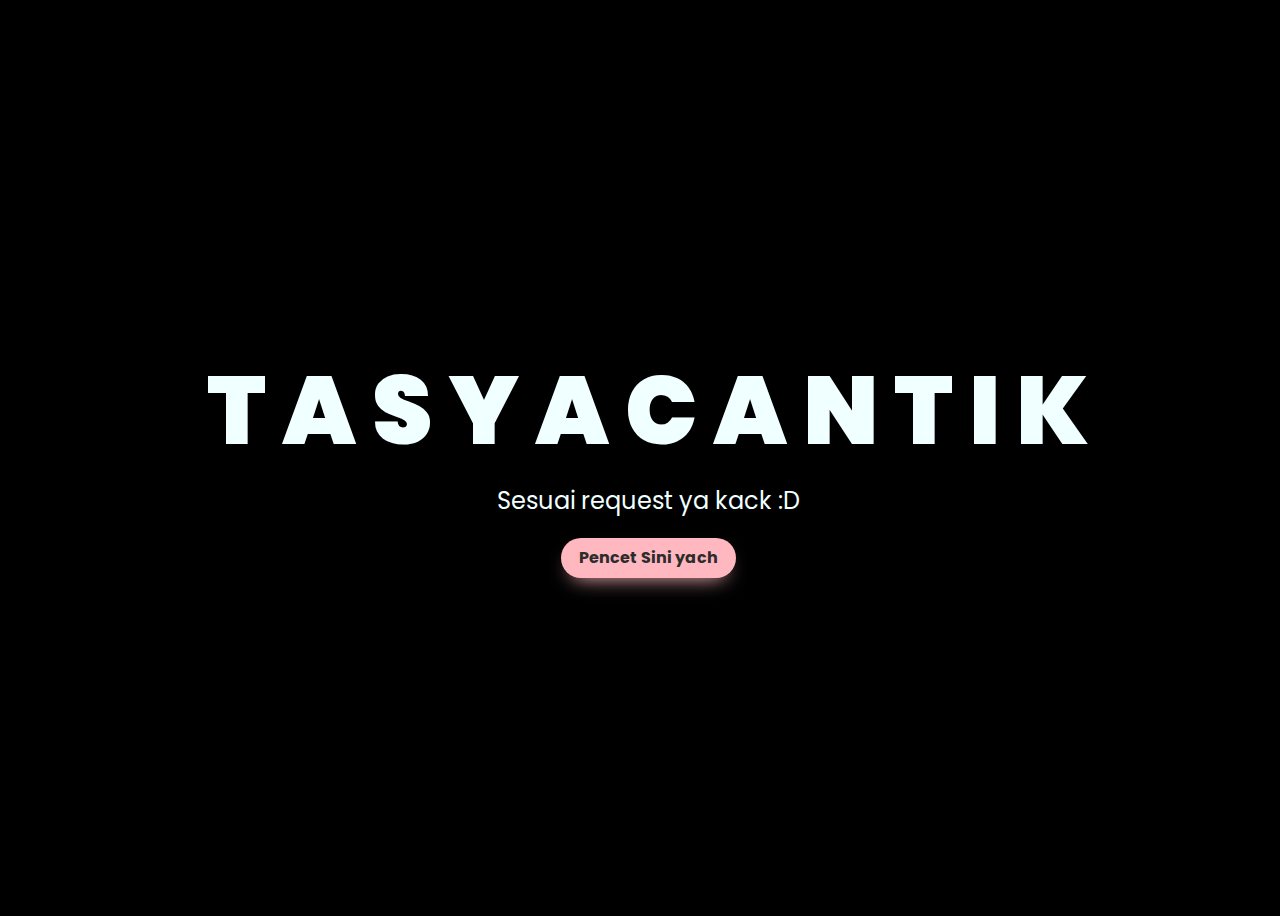
<file: index.html>
<!DOCTYPE html>
<html lang="en">
<head>
    <meta charset="UTF-8">
    <meta http-equiv="X-UA-Compatible" content="IE=edge">
    <meta name="viewport" content="width=device-width, initial-scale=1.0">
    <link rel="stylesheet" href="css/style.css">
    <link rel="icon" href="img/flowers.png" type="image/x-icon">
    <title>Bunga Buat Tisyee</title>
</head>
<body>
    <div class="greetings">
        <span>T</span>
        <span>A</span>
        <span>S</span>
        <span>Y</span>
        <span>A</span>
        <span>C</span>
        <span>A</span>
        <span>N</span>
        <span>T</span>
        <span>I</span>
        <span>K</span>
    </div>
    <div class="description">
        <span>Sesuai request ya kack :D</span>
    </div>
    <div class="button">
        <button class="button-34">
            <a href="flower.html">Pencet Sini yach</a>
        </button>
        
    </div>
</body>
</html>
</file>
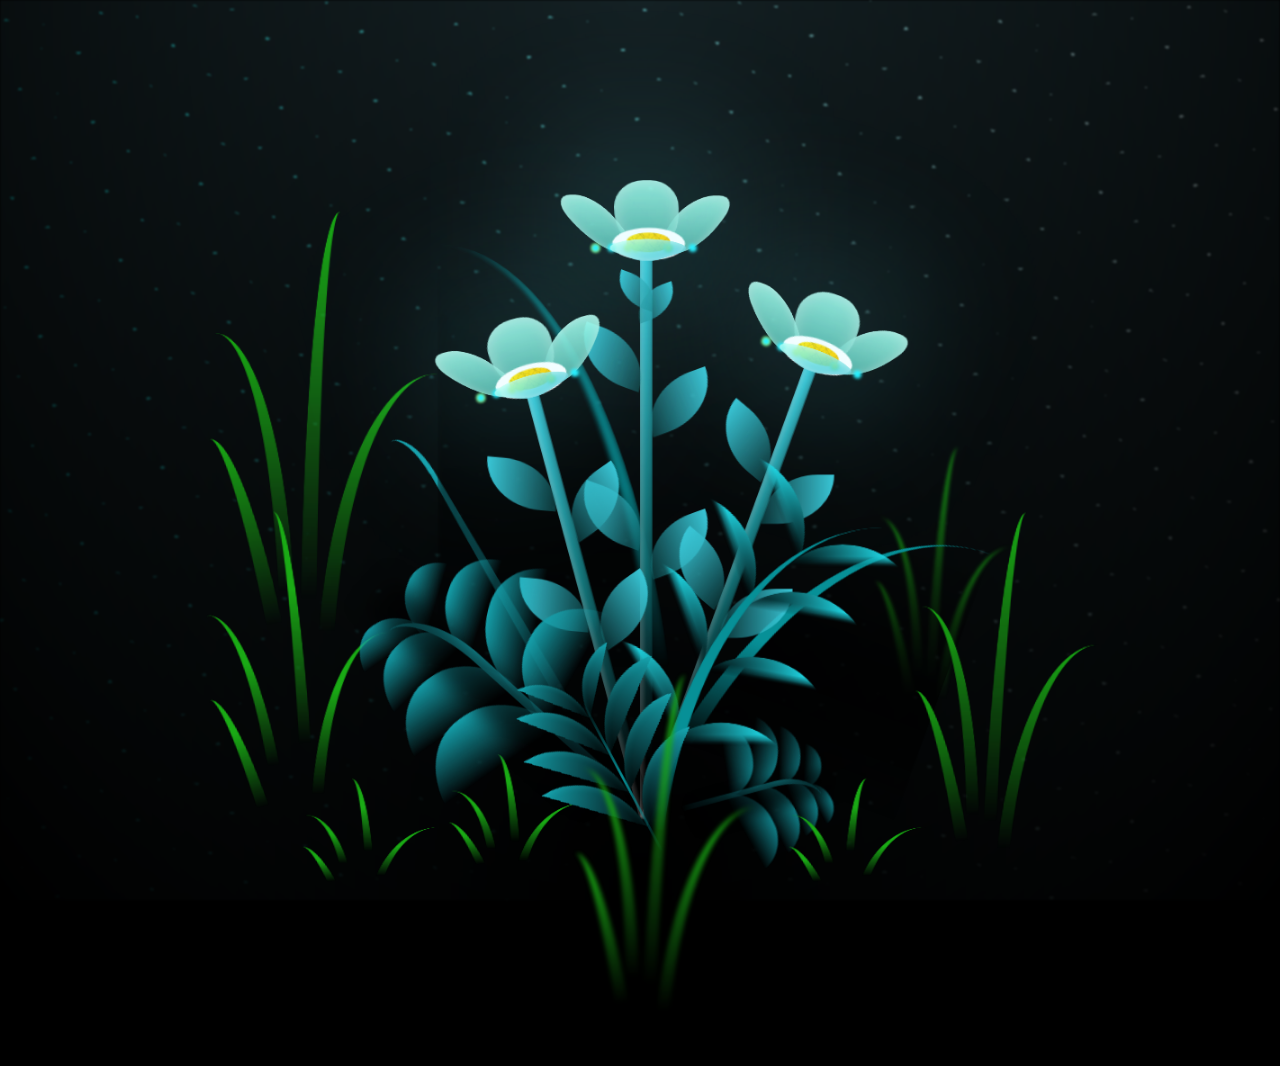
<file: flower.html>
<!DOCTYPE html>
<html lang="en">
<head>
    <meta charset="UTF-8">
    <meta http-equiv="X-UA-Compatible" content="IE=edge">
    <meta name="viewport" content="width=device-width, initial-scale=1.0">
    <link rel="stylesheet" href="css/main.css">
    <link rel="icon" href="img/flowers.png" type="image/x-icon">
    <title>Bunga Buat Tisyee</title>
</head>
<body class="container">
    <div class="night"></div>
    <div class="flowers">
      <div class="flower flower--1">
        <div class="flower__leafs flower__leafs--1">
          <div class="flower__leaf flower__leaf--1"></div>
          <div class="flower__leaf flower__leaf--2"></div>
          <div class="flower__leaf flower__leaf--3"></div>
          <div class="flower__leaf flower__leaf--4"></div>
          <div class="flower__white-circle"></div>
  
          <div class="flower__light flower__light--1"></div>
          <div class="flower__light flower__light--2"></div>
          <div class="flower__light flower__light--3"></div>
          <div class="flower__light flower__light--4"></div>
          <div class="flower__light flower__light--5"></div>
          <div class="flower__light flower__light--6"></div>
          <div class="flower__light flower__light--7"></div>
          <div class="flower__light flower__light--8"></div>
  
        </div>
        <div class="flower__line">
          <div class="flower__line__leaf flower__line__leaf--1"></div>
          <div class="flower__line__leaf flower__line__leaf--2"></div>
          <div class="flower__line__leaf flower__line__leaf--3"></div>
          <div class="flower__line__leaf flower__line__leaf--4"></div>
          <div class="flower__line__leaf flower__line__leaf--5"></div>
          <div class="flower__line__leaf flower__line__leaf--6"></div>
        </div>
      </div>
  
      <div class="flower flower--2">
        <div class="flower__leafs flower__leafs--2">
          <div class="flower__leaf flower__leaf--1"></div>
          <div class="flower__leaf flower__leaf--2"></div>
          <div class="flower__leaf flower__leaf--3"></div>
          <div class="flower__leaf flower__leaf--4"></div>
          <div class="flower__white-circle"></div>
  
          <div class="flower__light flower__light--1"></div>
          <div class="flower__light flower__light--2"></div>
          <div class="flower__light flower__light--3"></div>
          <div class="flower__light flower__light--4"></div>
          <div class="flower__light flower__light--5"></div>
          <div class="flower__light flower__light--6"></div>
          <div class="flower__light flower__light--7"></div>
          <div class="flower__light flower__light--8"></div>
  
        </div>
        <div class="flower__line">
          <div class="flower__line__leaf flower__line__leaf--1"></div>
          <div class="flower__line__leaf flower__line__leaf--2"></div>
          <div class="flower__line__leaf flower__line__leaf--3"></div>
          <div class="flower__line__leaf flower__line__leaf--4"></div>
        </div>
      </div>
  
      <div class="flower flower--3">
        <div class="flower__leafs flower__leafs--3">
          <div class="flower__leaf flower__leaf--1"></div>
          <div class="flower__leaf flower__leaf--2"></div>
          <div class="flower__leaf flower__leaf--3"></div>
          <div class="flower__leaf flower__leaf--4"></div>
          <div class="flower__white-circle"></div>
  
          <div class="flower__light flower__light--1"></div>
          <div class="flower__light flower__light--2"></div>
          <div class="flower__light flower__light--3"></div>
          <div class="flower__light flower__light--4"></div>
          <div class="flower__light flower__light--5"></div>
          <div class="flower__light flower__light--6"></div>
          <div class="flower__light flower__light--7"></div>
          <div class="flower__light flower__light--8"></div>
  
        </div>
        <div class="flower__line">
          <div class="flower__line__leaf flower__line__leaf--1"></div>
          <div class="flower__line__leaf flower__line__leaf--2"></div>
          <div class="flower__line__leaf flower__line__leaf--3"></div>
          <div class="flower__line__leaf flower__line__leaf--4"></div>
        </div>
      </div>
  
      <div class="grow-ans" style="--d:1.2s">
        <div class="flower__g-long">
          <div class="flower__g-long__top"></div>
          <div class="flower__g-long__bottom"></div>
        </div>
      </div>
  
      <div class="growing-grass">
        <div class="flower__grass flower__grass--1">
          <div class="flower__grass--top"></div>
          <div class="flower__grass--bottom"></div>
          <div class="flower__grass__leaf flower__grass__leaf--1"></div>
          <div class="flower__grass__leaf flower__grass__leaf--2"></div>
          <div class="flower__grass__leaf flower__grass__leaf--3"></div>
          <div class="flower__grass__leaf flower__grass__leaf--4"></div>
          <div class="flower__grass__leaf flower__grass__leaf--5"></div>
          <div class="flower__grass__leaf flower__grass__leaf--6"></div>
          <div class="flower__grass__leaf flower__grass__leaf--7"></div>
          <div class="flower__grass__leaf flower__grass__leaf--8"></div>
          <div class="flower__grass__overlay"></div>
        </div>
      </div>
  
      <div class="growing-grass">
        <div class="flower__grass flower__grass--2">
          <div class="flower__grass--top"></div>
          <div class="flower__grass--bottom"></div>
          <div class="flower__grass__leaf flower__grass__leaf--1"></div>
          <div class="flower__grass__leaf flower__grass__leaf--2"></div>
          <div class="flower__grass__leaf flower__grass__leaf--3"></div>
          <div class="flower__grass__leaf flower__grass__leaf--4"></div>
          <div class="flower__grass__leaf flower__grass__leaf--5"></div>
          <div class="flower__grass__leaf flower__grass__leaf--6"></div>
          <div class="flower__grass__leaf flower__grass__leaf--7"></div>
          <div class="flower__grass__leaf flower__grass__leaf--8"></div>
          <div class="flower__grass__overlay"></div>
        </div>
      </div>
  
      <div class="grow-ans" style="--d:2.4s">
        <div class="flower__g-right flower__g-right--1">
          <div class="leaf"></div>
        </div>
      </div>
  
      <div class="grow-ans" style="--d:2.8s">
        <div class="flower__g-right flower__g-right--2">
          <div class="leaf"></div>
        </div>
      </div>
  
      <div class="grow-ans" style="--d:2.8s">
        <div class="flower__g-front">
          <div class="flower__g-front__leaf-wrapper flower__g-front__leaf-wrapper--1">
            <div class="flower__g-front__leaf"></div>
          </div>
          <div class="flower__g-front__leaf-wrapper flower__g-front__leaf-wrapper--2">
            <div class="flower__g-front__leaf"></div>
          </div>
          <div class="flower__g-front__leaf-wrapper flower__g-front__leaf-wrapper--3">
            <div class="flower__g-front__leaf"></div>
          </div>
          <div class="flower__g-front__leaf-wrapper flower__g-front__leaf-wrapper--4">
            <div class="flower__g-front__leaf"></div>
          </div>
          <div class="flower__g-front__leaf-wrapper flower__g-front__leaf-wrapper--5">
            <div class="flower__g-front__leaf"></div>
          </div>
          <div class="flower__g-front__leaf-wrapper flower__g-front__leaf-wrapper--6">
            <div class="flower__g-front__leaf"></div>
          </div>
          <div class="flower__g-front__leaf-wrapper flower__g-front__leaf-wrapper--7">
            <div class="flower__g-front__leaf"></div>
          </div>
          <div class="flower__g-front__leaf-wrapper flower__g-front__leaf-wrapper--8">
            <div class="flower__g-front__leaf"></div>
          </div>
          <div class="flower__g-front__line"></div>
        </div>
      </div>
  
      <div class="grow-ans" style="--d:3.2s">
        <div class="flower__g-fr">
          <div class="leaf"></div>
          <div class="flower__g-fr__leaf flower__g-fr__leaf--1"></div>
          <div class="flower__g-fr__leaf flower__g-fr__leaf--2"></div>
          <div class="flower__g-fr__leaf flower__g-fr__leaf--3"></div>
          <div class="flower__g-fr__leaf flower__g-fr__leaf--4"></div>
          <div class="flower__g-fr__leaf flower__g-fr__leaf--5"></div>
          <div class="flower__g-fr__leaf flower__g-fr__leaf--6"></div>
          <div class="flower__g-fr__leaf flower__g-fr__leaf--7"></div>
          <div class="flower__g-fr__leaf flower__g-fr__leaf--8"></div>
        </div>
      </div>
  
      <div class="long-g long-g--0">
        <div class="grow-ans" style="--d:3s">
          <div class="leaf leaf--0"></div>
        </div>
        <div class="grow-ans" style="--d:2.2s">
          <div class="leaf leaf--1"></div>
        </div>
        <div class="grow-ans" style="--d:3.4s">
          <div class="leaf leaf--2"></div>
        </div>
        <div class="grow-ans" style="--d:3.6s">
          <div class="leaf leaf--3"></div>
        </div>
      </div>
  
      <div class="long-g long-g--1">
        <div class="grow-ans" style="--d:3.6s">
          <div class="leaf leaf--0"></div>
        </div>
        <div class="grow-ans" style="--d:3.8s">
          <div class="leaf leaf--1"></div>
        </div>
        <div class="grow-ans" style="--d:4s">
          <div class="leaf leaf--2"></div>
        </div>
        <div class="grow-ans" style="--d:4.2s">
          <div class="leaf leaf--3"></div>
        </div>
      </div>
  
      <div class="long-g long-g--2">
        <div class="grow-ans" style="--d:4s">
          <div class="leaf leaf--0"></div>
        </div>
        <div class="grow-ans" style="--d:4.2s">
          <div class="leaf leaf--1"></div>
        </div>
        <div class="grow-ans" style="--d:4.4s">
          <div class="leaf leaf--2"></div>
        </div>
        <div class="grow-ans" style="--d:4.6s">
          <div class="leaf leaf--3"></div>
        </div>
      </div>
  
      <div class="long-g long-g--3">
        <div class="grow-ans" style="--d:4s">
          <div class="leaf leaf--0"></div>
        </div>
        <div class="grow-ans" style="--d:4.2s">
          <div class="leaf leaf--1"></div>
        </div>
        <div class="grow-ans" style="--d:3s">
          <div class="leaf leaf--2"></div>
        </div>
        <div class="grow-ans" style="--d:3.6s">
          <div class="leaf leaf--3"></div>
        </div>
      </div>
  
      <div class="long-g long-g--4">
        <div class="grow-ans" style="--d:4s">
          <div class="leaf leaf--0"></div>
        </div>
        <div class="grow-ans" style="--d:4.2s">
          <div class="leaf leaf--1"></div>
        </div>
        <div class="grow-ans" style="--d:3s">
          <div class="leaf leaf--2"></div>
        </div>
        <div class="grow-ans" style="--d:3.6s">
          <div class="leaf leaf--3"></div>
        </div>
      </div>
  
      <div class="long-g long-g--5">
        <div class="grow-ans" style="--d:4s">
          <div class="leaf leaf--0"></div>
        </div>
        <div class="grow-ans" style="--d:4.2s">
          <div class="leaf leaf--1"></div>
        </div>
        <div class="grow-ans" style="--d:3s">
          <div class="leaf leaf--2"></div>
        </div>
        <div class="grow-ans" style="--d:3.6s">
          <div class="leaf leaf--3"></div>
        </div>
      </div>
  
      <div class="long-g long-g--6">
        <div class="grow-ans" style="--d:4.2s">
          <div class="leaf leaf--0"></div>
        </div>
        <div class="grow-ans" style="--d:4.4s">
          <div class="leaf leaf--1"></div>
        </div>
        <div class="grow-ans" style="--d:4.6s">
          <div class="leaf leaf--2"></div>
        </div>
        <div class="grow-ans" style="--d:4.8s">
          <div class="leaf leaf--3"></div>
        </div>
      </div>
  
      <div class="long-g long-g--7">
        <div class="grow-ans" style="--d:3s">
          <div class="leaf leaf--0"></div>
        </div>
        <div class="grow-ans" style="--d:3.2s">
          <div class="leaf leaf--1"></div>
        </div>
        <div class="grow-ans" style="--d:3.5s">
          <div class="leaf leaf--2"></div>
        </div>
        <div class="grow-ans" style="--d:3.6s">
          <div class="leaf leaf--3"></div>
        </div>
      </div>
    </div>
    <script src="main.js"></script>
  </body>
</html>
</file>
<file: css/style.css>
@import url('https://fonts.googleapis.com/css2?family=Poppins:ital,wght@0,500;1,900&display=swap');
*{
    font-family: 'Poppins',cursive;
}
body{
    color: azure;
    width: 100%;
    height: 100vh;
    display: flex;
    flex-direction: column;
    align-items: center;
    justify-content: center;
    background-color: black;
}
.greetings{
    font-size: 6rem;
    font-weight: 900;
}
.greetings > span{
    animation: glow 2.5s ease-in-out infinite;
}
@keyframes glow{
    0%, 100%{
        color: #fff;
        text-shadow: 0 0 12px #ffb8bf, 0 0 50px #ffb8bf, 0 0 100px #ffb8bf;
    }
    10%, 90%{
        color: #111;
        text-shadow: none;
    }
}
.greetings > span:nth-child(2){
    animation-delay: .2s ;
}
.greetings > span:nth-child(3){
    animation-delay: .4s ;
}
.greetings > span:nth-child(4){
    animation-delay: .6s;
}
.greetings > span:nth-child(5){
    animation-delay: .8s;
}
.greetings > span:nth-child(6){
    animation-delay: 1s;
}
.greetings > span:nth-child(7){
    animation-delay: 1.2s;
}
.greetings > span:nth-child(8){
    animation-delay: 1.4s;
}
.greetings > span:nth-child(9){
    animation-delay: 1.6s;
}
.greetings > span:nth-child(10){
    animation-delay: 1.8s;
}
.greetings > span:nth-child(11){
    animation-delay: 2s;
}

.description{
    font-size: 1.5rem;
    margin-bottom: 20px;
}

.button a{
    text-decoration: none;
    font-size: 1rem;
    color: #2c2c2c;
}

@media screen and (max-width:574px){
    .greetings{
        display: block;
        font-size: 2rem;
        font-weight: 500;
        text-align: center;
    }
    .description{
        font-size: 1rem;
    }
    
    .button a{
        font-size: .5rem;
    }
}

/* CSS */
.button-34 {
  background: #ffb8bf;
  border-radius: 999px;
  box-shadow: #ffb8bf 0 10px 20px -10px;
  box-sizing: border-box;
  color: #FFFFFF;
  cursor: pointer;
  font-family: Inter,Helvetica,"Apple Color Emoji","Segoe UI Emoji",NotoColorEmoji,"Noto Color Emoji","Segoe UI Symbol","Android Emoji",EmojiSymbols,-apple-system,system-ui,"Segoe UI",Roboto,"Helvetica Neue","Noto Sans",sans-serif;
  font-size: 16px;
  font-weight: 700;
  line-height: 24px;
  opacity: 1;
  outline: 0 solid transparent;
  padding: 8px 18px;
  user-select: none;
  -webkit-user-select: none;
  touch-action: manipulation;
  width: fit-content;
  word-break: break-word;
  border: 0;
}
</file>
<file: css/main.css>
*,
*::after,
*::before {
  padding: 0;
  margin: 0;
  box-sizing: border-box;
}

:root {
  --dark-color: #000;
}

body {
  display: flex;
  align-items: flex-end;
  justify-content: center;
  min-height: 100vh;
  background-color: var(--dark-color);
  overflow: hidden;
  perspective: 1000px;
}

.night {
  position: fixed;
  left: 50%;
  top: 0;
  transform: translateX(-50%);
  width: 100%;
  height: 100%;
  filter: blur(0.1vmin);
  background-image: radial-gradient(ellipse at top, transparent 0%, var(--dark-color)), radial-gradient(ellipse at bottom, var(--dark-color), rgba(145, 233, 255, 0.2)), repeating-linear-gradient(220deg, rgb(0, 0, 0) 0px, rgb(0, 0, 0) 19px, transparent 19px, transparent 22px), repeating-linear-gradient(189deg, rgb(0, 0, 0) 0px, rgb(0, 0, 0) 19px, transparent 19px, transparent 22px), repeating-linear-gradient(148deg, rgb(0, 0, 0) 0px, rgb(0, 0, 0) 19px, transparent 19px, transparent 22px), linear-gradient(90deg, rgb(0, 255, 250), rgb(240, 240, 240));
}

.flowers {
  position: relative;
  transform: scale(0.9);
}

.flower {
  position: absolute;
  bottom: 10vmin;
  transform-origin: bottom center;
  z-index: 10;
  --fl-speed: 0.8s;
}
.flower--1 {
  -webkit-animation: moving-flower-1 4s linear infinite;
          animation: moving-flower-1 4s linear infinite;
}
.flower--1 .flower__line {
  height: 70vmin;
  -webkit-animation-delay: 0.3s;
          animation-delay: 0.3s;
}
.flower--1 .flower__line__leaf--1 {
  -webkit-animation: blooming-leaf-right var(--fl-speed) 1.6s backwards;
          animation: blooming-leaf-right var(--fl-speed) 1.6s backwards;
}
.flower--1 .flower__line__leaf--2 {
  -webkit-animation: blooming-leaf-right var(--fl-speed) 1.4s backwards;
          animation: blooming-leaf-right var(--fl-speed) 1.4s backwards;
}
.flower--1 .flower__line__leaf--3 {
  -webkit-animation: blooming-leaf-left var(--fl-speed) 1.2s backwards;
          animation: blooming-leaf-left var(--fl-speed) 1.2s backwards;
}
.flower--1 .flower__line__leaf--4 {
  -webkit-animation: blooming-leaf-left var(--fl-speed) 1s backwards;
          animation: blooming-leaf-left var(--fl-speed) 1s backwards;
}
.flower--1 .flower__line__leaf--5 {
  -webkit-animation: blooming-leaf-right var(--fl-speed) 1.8s backwards;
          animation: blooming-leaf-right var(--fl-speed) 1.8s backwards;
}
.flower--1 .flower__line__leaf--6 {
  -webkit-animation: blooming-leaf-left var(--fl-speed) 2s backwards;
          animation: blooming-leaf-left var(--fl-speed) 2s backwards;
}
.flower--2 {
  left: 50%;
  transform: rotate(20deg);
  -webkit-animation: moving-flower-2 4s linear infinite;
          animation: moving-flower-2 4s linear infinite;
}
.flower--2 .flower__line {
  height: 60vmin;
  -webkit-animation-delay: 0.6s;
          animation-delay: 0.6s;
}
.flower--2 .flower__line__leaf--1 {
  -webkit-animation: blooming-leaf-right var(--fl-speed) 1.9s backwards;
          animation: blooming-leaf-right var(--fl-speed) 1.9s backwards;
}
.flower--2 .flower__line__leaf--2 {
  -webkit-animation: blooming-leaf-right var(--fl-speed) 1.7s backwards;
          animation: blooming-leaf-right var(--fl-speed) 1.7s backwards;
}
.flower--2 .flower__line__leaf--3 {
  -webkit-animation: blooming-leaf-left var(--fl-speed) 1.5s backwards;
          animation: blooming-leaf-left var(--fl-speed) 1.5s backwards;
}
.flower--2 .flower__line__leaf--4 {
  -webkit-animation: blooming-leaf-left var(--fl-speed) 1.3s backwards;
          animation: blooming-leaf-left var(--fl-speed) 1.3s backwards;
}
.flower--3 {
  left: 50%;
  transform: rotate(-15deg);
  -webkit-animation: moving-flower-3 4s linear infinite;
          animation: moving-flower-3 4s linear infinite;
}
.flower--3 .flower__line {
  -webkit-animation-delay: 0.9s;
          animation-delay: 0.9s;
}
.flower--3 .flower__line__leaf--1 {
  -webkit-animation: blooming-leaf-right var(--fl-speed) 2.5s backwards;
          animation: blooming-leaf-right var(--fl-speed) 2.5s backwards;
}
.flower--3 .flower__line__leaf--2 {
  -webkit-animation: blooming-leaf-right var(--fl-speed) 2.3s backwards;
          animation: blooming-leaf-right var(--fl-speed) 2.3s backwards;
}
.flower--3 .flower__line__leaf--3 {
  -webkit-animation: blooming-leaf-left var(--fl-speed) 2.1s backwards;
          animation: blooming-leaf-left var(--fl-speed) 2.1s backwards;
}
.flower--3 .flower__line__leaf--4 {
  -webkit-animation: blooming-leaf-left var(--fl-speed) 1.9s backwards;
          animation: blooming-leaf-left var(--fl-speed) 1.9s backwards;
}
.flower__leafs {
  position: relative;
  -webkit-animation: blooming-flower 2s backwards;
          animation: blooming-flower 2s backwards;
}
.flower__leafs--1 {
  -webkit-animation-delay: 1.1s;
          animation-delay: 1.1s;
}
.flower__leafs--2 {
  -webkit-animation-delay: 1.4s;
          animation-delay: 1.4s;
}
.flower__leafs--3 {
  -webkit-animation-delay: 1.7s;
          animation-delay: 1.7s;
}
.flower__leafs::after {
  content: "";
  position: absolute;
  left: 0;
  top: 0;
  transform: translate(-50%, -100%);
  width: 8vmin;
  height: 8vmin;
  background-color: #6bf0ff;
  filter: blur(10vmin);
}
.flower__leaf {
  position: absolute;
  bottom: 0;
  left: 50%;
  width: 8vmin;
  height: 11vmin;
  border-radius: 51% 49% 47% 53%/44% 45% 55% 69%;
  background-color: #a7ffee;
  background-image: linear-gradient(to top, #54b8aa, #a7ffee);
  transform-origin: bottom center;
  opacity: 0.9;
  box-shadow: inset 0 0 2vmin rgba(255, 255, 255, 0.5);
}
.flower__leaf--1 {
  transform: translate(-10%, 1%) rotateY(40deg) rotateX(-50deg);
}
.flower__leaf--2 {
  transform: translate(-50%, -4%) rotateX(40deg);
}
.flower__leaf--3 {
  transform: translate(-90%, 0%) rotateY(45deg) rotateX(50deg);
}
.flower__leaf--4 {
  width: 8vmin;
  height: 8vmin;
  transform-origin: bottom left;
  border-radius: 4vmin 10vmin 4vmin 4vmin;
  transform: translate(0%, 18%) rotateX(70deg) rotate(-43deg);
  background-image: linear-gradient(to top, #39c6d6, #a7ffee);
  z-index: 1;
  opacity: 0.8;
}
.flower__white-circle {
  position: absolute;
  left: -3.5vmin;
  top: -3vmin;
  width: 9vmin;
  height: 4vmin;
  border-radius: 50%;
  background-color: #fff;
}
.flower__white-circle::after {
  content: "";
  position: absolute;
  left: 50%;
  top: 45%;
  transform: translate(-50%, -50%);
  width: 60%;
  height: 60%;
  border-radius: inherit;
  background-image: repeating-linear-gradient(135deg, rgba(0, 0, 0, 0.03) 0px, rgba(0, 0, 0, 0.03) 1px, transparent 1px, transparent 12px), repeating-linear-gradient(45deg, rgba(0, 0, 0, 0.03) 0px, rgba(0, 0, 0, 0.03) 1px, transparent 1px, transparent 12px), repeating-linear-gradient(67.5deg, rgba(0, 0, 0, 0.03) 0px, rgba(0, 0, 0, 0.03) 1px, transparent 1px, transparent 12px), repeating-linear-gradient(135deg, rgba(0, 0, 0, 0.03) 0px, rgba(0, 0, 0, 0.03) 1px, transparent 1px, transparent 12px), repeating-linear-gradient(45deg, rgba(0, 0, 0, 0.03) 0px, rgba(0, 0, 0, 0.03) 1px, transparent 1px, transparent 12px), repeating-linear-gradient(112.5deg, rgba(0, 0, 0, 0.03) 0px, rgba(0, 0, 0, 0.03) 1px, transparent 1px, transparent 12px), repeating-linear-gradient(112.5deg, rgba(0, 0, 0, 0.03) 0px, rgba(0, 0, 0, 0.03) 1px, transparent 1px, transparent 12px), repeating-linear-gradient(45deg, rgba(0, 0, 0, 0.03) 0px, rgba(0, 0, 0, 0.03) 1px, transparent 1px, transparent 12px), repeating-linear-gradient(22.5deg, rgba(0, 0, 0, 0.03) 0px, rgba(0, 0, 0, 0.03) 1px, transparent 1px, transparent 12px), repeating-linear-gradient(45deg, rgba(0, 0, 0, 0.03) 0px, rgba(0, 0, 0, 0.03) 1px, transparent 1px, transparent 12px), repeating-linear-gradient(22.5deg, rgba(0, 0, 0, 0.03) 0px, rgba(0, 0, 0, 0.03) 1px, transparent 1px, transparent 12px), repeating-linear-gradient(135deg, rgba(0, 0, 0, 0.03) 0px, rgba(0, 0, 0, 0.03) 1px, transparent 1px, transparent 12px), repeating-linear-gradient(157.5deg, rgba(0, 0, 0, 0.03) 0px, rgba(0, 0, 0, 0.03) 1px, transparent 1px, transparent 12px), repeating-linear-gradient(67.5deg, rgba(0, 0, 0, 0.03) 0px, rgba(0, 0, 0, 0.03) 1px, transparent 1px, transparent 12px), repeating-linear-gradient(67.5deg, rgba(0, 0, 0, 0.03) 0px, rgba(0, 0, 0, 0.03) 1px, transparent 1px, transparent 12px), linear-gradient(90deg, rgb(255, 235, 18), rgb(255, 206, 0));
}
.flower__line {
  height: 55vmin;
  width: 1.5vmin;
  background-image: linear-gradient(to left, rgba(0, 0, 0, 0.2), transparent, rgba(255, 255, 255, 0.2)), linear-gradient(to top, transparent 10%, #14757a, #39c6d6);
  box-shadow: inset 0 0 2px rgba(0, 0, 0, 0.5);
  -webkit-animation: grow-flower-tree 4s backwards;
          animation: grow-flower-tree 4s backwards;
}
.flower__line__leaf {
  --w: 7vmin;
  --h: calc(var(--w) + 2vmin);
  position: absolute;
  top: 20%;
  left: 90%;
  width: var(--w);
  height: var(--h);
  border-top-right-radius: var(--h);
  border-bottom-left-radius: var(--h);
  background-image: linear-gradient(to top, rgba(20, 117, 122, 0.4), #39c6d6);
}
.flower__line__leaf--1 {
  transform: rotate(70deg) rotateY(30deg);
}
.flower__line__leaf--2 {
  top: 45%;
  transform: rotate(70deg) rotateY(30deg);
}
.flower__line__leaf--3, .flower__line__leaf--4, .flower__line__leaf--6 {
  border-top-right-radius: 0;
  border-bottom-left-radius: 0;
  border-top-left-radius: var(--h);
  border-bottom-right-radius: var(--h);
  left: -460%;
  top: 12%;
  transform: rotate(-70deg) rotateY(30deg);
}
.flower__line__leaf--4 {
  top: 40%;
}
.flower__line__leaf--5 {
  top: 0;
  transform-origin: left;
  transform: rotate(70deg) rotateY(30deg) scale(0.6);
}
.flower__line__leaf--6 {
  top: -2%;
  left: -450%;
  transform-origin: right;
  transform: rotate(-70deg) rotateY(30deg) scale(0.6);
}
.flower__light {
  position: absolute;
  bottom: 0vmin;
  width: 1vmin;
  height: 1vmin;
  background-color: rgb(255, 251, 0);
  border-radius: 50%;
  filter: blur(0.2vmin);
  -webkit-animation: light-ans 4s linear infinite backwards;
          animation: light-ans 4s linear infinite backwards;
}
.flower__light:nth-child(odd) {
  background-color: #23f0ff;
}
.flower__light--1 {
  left: -2vmin;
  -webkit-animation-delay: 1s;
          animation-delay: 1s;
}
.flower__light--2 {
  left: 3vmin;
  -webkit-animation-delay: 0.5s;
          animation-delay: 0.5s;
}
.flower__light--3 {
  left: -6vmin;
  -webkit-animation-delay: 0.3s;
          animation-delay: 0.3s;
}
.flower__light--4 {
  left: 6vmin;
  -webkit-animation-delay: 0.9s;
          animation-delay: 0.9s;
}
.flower__light--5 {
  left: -1vmin;
  -webkit-animation-delay: 1.5s;
          animation-delay: 1.5s;
}
.flower__light--6 {
  left: -4vmin;
  -webkit-animation-delay: 3s;
          animation-delay: 3s;
}
.flower__light--7 {
  left: 3vmin;
  -webkit-animation-delay: 2s;
          animation-delay: 2s;
}
.flower__light--8 {
  left: -6vmin;
  -webkit-animation-delay: 3.5s;
          animation-delay: 3.5s;
}
.flower__grass {
  --c: #159faa;
  --line-w: 1.5vmin;
  position: absolute;
  bottom: 12vmin;
  left: -7vmin;
  display: flex;
  flex-direction: column;
  align-items: flex-end;
  z-index: 20;
  transform-origin: bottom center;
  transform: rotate(-48deg) rotateY(40deg);
}
.flower__grass--1 {
  -webkit-animation: moving-grass 2s linear infinite;
          animation: moving-grass 2s linear infinite;
}
.flower__grass--2 {
  left: 2vmin;
  bottom: 10vmin;
  transform: scale(0.5) rotate(75deg) rotateX(10deg) rotateY(-200deg);
  opacity: 0.8;
  z-index: 0;
  -webkit-animation: moving-grass--2 1.5s linear infinite;
          animation: moving-grass--2 1.5s linear infinite;
}
.flower__grass--top {
  width: 7vmin;
  height: 10vmin;
  border-top-right-radius: 100%;
  border-right: var(--line-w) solid var(--c);
  transform-origin: bottom center;
  transform: rotate(-2deg);
}
.flower__grass--bottom {
  margin-top: -2px;
  width: var(--line-w);
  height: 25vmin;
  background-image: linear-gradient(to top, transparent, var(--c));
}
.flower__grass__leaf {
  --size: 10vmin;
  position: absolute;
  width: calc(var(--size) * 2.1);
  height: var(--size);
  border-top-left-radius: var(--size);
  border-top-right-radius: var(--size);
  background-image: linear-gradient(to top, transparent, transparent 30%, var(--c));
  z-index: 100;
}
.flower__grass__leaf--1 {
  top: -6%;
  left: 30%;
  --size: 6vmin;
  transform: rotate(-20deg);
  -webkit-animation: growing-grass-ans--1 2s 2.6s backwards;
          animation: growing-grass-ans--1 2s 2.6s backwards;
}
@-webkit-keyframes growing-grass-ans--1 {
  0% {
    transform-origin: bottom left;
    transform: rotate(-20deg) scale(0);
  }
}
@keyframes growing-grass-ans--1 {
  0% {
    transform-origin: bottom left;
    transform: rotate(-20deg) scale(0);
  }
}
.flower__grass__leaf--2 {
  top: -5%;
  left: -110%;
  --size: 6vmin;
  transform: rotate(10deg);
  -webkit-animation: growing-grass-ans--2 2s 2.4s linear backwards;
          animation: growing-grass-ans--2 2s 2.4s linear backwards;
}
@-webkit-keyframes growing-grass-ans--2 {
  0% {
    transform-origin: bottom right;
    transform: rotate(10deg) scale(0);
  }
}
@keyframes growing-grass-ans--2 {
  0% {
    transform-origin: bottom right;
    transform: rotate(10deg) scale(0);
  }
}
.flower__grass__leaf--3 {
  top: 5%;
  left: 60%;
  --size: 8vmin;
  transform: rotate(-18deg) rotateX(-20deg);
  -webkit-animation: growing-grass-ans--3 2s 2.2s linear backwards;
          animation: growing-grass-ans--3 2s 2.2s linear backwards;
}
@-webkit-keyframes growing-grass-ans--3 {
  0% {
    transform-origin: bottom left;
    transform: rotate(-18deg) rotateX(-20deg) scale(0);
  }
}
@keyframes growing-grass-ans--3 {
  0% {
    transform-origin: bottom left;
    transform: rotate(-18deg) rotateX(-20deg) scale(0);
  }
}
.flower__grass__leaf--4 {
  top: 6%;
  left: -135%;
  --size: 8vmin;
  transform: rotate(2deg);
  -webkit-animation: growing-grass-ans--4 2s 2s linear backwards;
          animation: growing-grass-ans--4 2s 2s linear backwards;
}
@-webkit-keyframes growing-grass-ans--4 {
  0% {
    transform-origin: bottom right;
    transform: rotate(2deg) scale(0);
  }
}
@keyframes growing-grass-ans--4 {
  0% {
    transform-origin: bottom right;
    transform: rotate(2deg) scale(0);
  }
}
.flower__grass__leaf--5 {
  top: 20%;
  left: 60%;
  --size: 10vmin;
  transform: rotate(-24deg) rotateX(-20deg);
  -webkit-animation: growing-grass-ans--5 2s 1.8s linear backwards;
          animation: growing-grass-ans--5 2s 1.8s linear backwards;
}
@-webkit-keyframes growing-grass-ans--5 {
  0% {
    transform-origin: bottom left;
    transform: rotate(-24deg) rotateX(-20deg) scale(0);
  }
}
@keyframes growing-grass-ans--5 {
  0% {
    transform-origin: bottom left;
    transform: rotate(-24deg) rotateX(-20deg) scale(0);
  }
}
.flower__grass__leaf--6 {
  top: 22%;
  left: -180%;
  --size: 10vmin;
  transform: rotate(10deg);
  -webkit-animation: growing-grass-ans--6 2s 1.6s linear backwards;
          animation: growing-grass-ans--6 2s 1.6s linear backwards;
}
@-webkit-keyframes growing-grass-ans--6 {
  0% {
    transform-origin: bottom right;
    transform: rotate(10deg) scale(0);
  }
}
@keyframes growing-grass-ans--6 {
  0% {
    transform-origin: bottom right;
    transform: rotate(10deg) scale(0);
  }
}
.flower__grass__leaf--7 {
  top: 39%;
  left: 70%;
  --size: 10vmin;
  transform: rotate(-10deg);
  -webkit-animation: growing-grass-ans--7 2s 1.4s linear backwards;
          animation: growing-grass-ans--7 2s 1.4s linear backwards;
}
@-webkit-keyframes growing-grass-ans--7 {
  0% {
    transform-origin: bottom left;
    transform: rotate(-10deg) scale(0);
  }
}
@keyframes growing-grass-ans--7 {
  0% {
    transform-origin: bottom left;
    transform: rotate(-10deg) scale(0);
  }
}
.flower__grass__leaf--8 {
  top: 40%;
  left: -215%;
  --size: 11vmin;
  transform: rotate(10deg);
  -webkit-animation: growing-grass-ans--8 2s 1.2s linear backwards;
          animation: growing-grass-ans--8 2s 1.2s linear backwards;
}
@-webkit-keyframes growing-grass-ans--8 {
  0% {
    transform-origin: bottom right;
    transform: rotate(10deg) scale(0);
  }
}
@keyframes growing-grass-ans--8 {
  0% {
    transform-origin: bottom right;
    transform: rotate(10deg) scale(0);
  }
}
.flower__grass__overlay {
  position: absolute;
  top: -10%;
  right: 0%;
  width: 100%;
  height: 100%;
  background-color: rgba(0, 0, 0, 0.6);
  filter: blur(1.5vmin);
  z-index: 100;
}
.flower__g-long {
  --w: 2vmin;
  --h: 6vmin;
  --c: #159faa;
  position: absolute;
  bottom: 10vmin;
  left: -3vmin;
  transform-origin: bottom center;
  transform: rotate(-30deg) rotateY(-20deg);
  display: flex;
  flex-direction: column;
  align-items: flex-end;
  -webkit-animation: flower-g-long-ans 3s linear infinite;
          animation: flower-g-long-ans 3s linear infinite;
}
@-webkit-keyframes flower-g-long-ans {
  0%, 100% {
    transform: rotate(-30deg) rotateY(-20deg);
  }
  50% {
    transform: rotate(-32deg) rotateY(-20deg);
  }
}
@keyframes flower-g-long-ans {
  0%, 100% {
    transform: rotate(-30deg) rotateY(-20deg);
  }
  50% {
    transform: rotate(-32deg) rotateY(-20deg);
  }
}
.flower__g-long__top {
  top: calc(var(--h) * -1);
  width: calc(var(--w) + 1vmin);
  height: var(--h);
  border-top-right-radius: 100%;
  border-right: 0.7vmin solid var(--c);
  transform: translate(-0.7vmin, 1vmin);
}
.flower__g-long__bottom {
  width: var(--w);
  height: 50vmin;
  transform-origin: bottom center;
  background-image: linear-gradient(to top, transparent 30%, var(--c));
  box-shadow: inset 0 0 2px rgba(0, 0, 0, 0.5);
  -webkit-clip-path: polygon(35% 0, 65% 1%, 100% 100%, 0% 100%);
          clip-path: polygon(35% 0, 65% 1%, 100% 100%, 0% 100%);
}
.flower__g-right {
  position: absolute;
  bottom: 6vmin;
  left: -2vmin;
  transform-origin: bottom left;
  transform: rotate(20deg);
}
.flower__g-right .leaf {
  width: 30vmin;
  height: 50vmin;
  border-top-left-radius: 100%;
  border-left: 2vmin solid #079097;
  background-image: linear-gradient(to bottom, transparent, var(--dark-color) 60%);
  -webkit-mask-image: linear-gradient(to top, transparent 30%, #079097 60%);
}
.flower__g-right--1 {
  -webkit-animation: flower-g-right-ans 2.5s linear infinite;
          animation: flower-g-right-ans 2.5s linear infinite;
}
.flower__g-right--2 {
  left: 5vmin;
  transform: rotateY(-180deg);
  -webkit-animation: flower-g-right-ans--2 3s linear infinite;
          animation: flower-g-right-ans--2 3s linear infinite;
}
.flower__g-right--2 .leaf {
  height: 75vmin;
  filter: blur(0.3vmin);
  opacity: 0.8;
}
@-webkit-keyframes flower-g-right-ans {
  0%, 100% {
    transform: rotate(20deg);
  }
  50% {
    transform: rotate(24deg) rotateX(-20deg);
  }
}
@keyframes flower-g-right-ans {
  0%, 100% {
    transform: rotate(20deg);
  }
  50% {
    transform: rotate(24deg) rotateX(-20deg);
  }
}
@-webkit-keyframes flower-g-right-ans--2 {
  0%, 100% {
    transform: rotateY(-180deg) rotate(0deg) rotateX(-20deg);
  }
  50% {
    transform: rotateY(-180deg) rotate(6deg) rotateX(-20deg);
  }
}
@keyframes flower-g-right-ans--2 {
  0%, 100% {
    transform: rotateY(-180deg) rotate(0deg) rotateX(-20deg);
  }
  50% {
    transform: rotateY(-180deg) rotate(6deg) rotateX(-20deg);
  }
}
.flower__g-front {
  position: absolute;
  bottom: 6vmin;
  left: 2.5vmin;
  z-index: 100;
  transform-origin: bottom center;
  transform: rotate(-28deg) rotateY(30deg) scale(1.04);
  -webkit-animation: flower__g-front-ans 2s linear infinite;
          animation: flower__g-front-ans 2s linear infinite;
}
@-webkit-keyframes flower__g-front-ans {
  0%, 100% {
    transform: rotate(-28deg) rotateY(30deg) scale(1.04);
  }
  50% {
    transform: rotate(-35deg) rotateY(40deg) scale(1.04);
  }
}
@keyframes flower__g-front-ans {
  0%, 100% {
    transform: rotate(-28deg) rotateY(30deg) scale(1.04);
  }
  50% {
    transform: rotate(-35deg) rotateY(40deg) scale(1.04);
  }
}
.flower__g-front__line {
  width: 0.3vmin;
  height: 20vmin;
  background-image: linear-gradient(to top, transparent, #079097, transparent 100%);
  position: relative;
}
.flower__g-front__leaf-wrapper {
  position: absolute;
  top: 0;
  left: 0;
  transform-origin: bottom left;
  transform: rotate(10deg);
}
.flower__g-front__leaf-wrapper:nth-child(even) {
  left: 0vmin;
  transform: rotateY(-180deg) rotate(5deg);
  -webkit-animation: flower__g-front__leaf-left-ans 1s ease-in backwards;
          animation: flower__g-front__leaf-left-ans 1s ease-in backwards;
}
.flower__g-front__leaf-wrapper:nth-child(odd) {
  -webkit-animation: flower__g-front__leaf-ans 1s ease-in backwards;
          animation: flower__g-front__leaf-ans 1s ease-in backwards;
}
.flower__g-front__leaf-wrapper--1 {
  top: -8vmin;
  transform: scale(0.7);
  -webkit-animation: flower__g-front__leaf-ans 1s 5.5s ease-in backwards !important;
          animation: flower__g-front__leaf-ans 1s 5.5s ease-in backwards !important;
}
.flower__g-front__leaf-wrapper--2 {
  top: -8vmin;
  transform: rotateY(-180deg) scale(0.7) !important;
  -webkit-animation: flower__g-front__leaf-left-ans-2 1s 4.6s ease-in backwards !important;
          animation: flower__g-front__leaf-left-ans-2 1s 4.6s ease-in backwards !important;
}
.flower__g-front__leaf-wrapper--3 {
  top: -3vmin;
  -webkit-animation: flower__g-front__leaf-ans 1s 4.6s ease-in backwards;
          animation: flower__g-front__leaf-ans 1s 4.6s ease-in backwards;
}
.flower__g-front__leaf-wrapper--4 {
  top: -3vmin;
  transform: rotateY(-180deg) scale(0.9) !important;
  -webkit-animation: flower__g-front__leaf-left-ans-2 1s 4.6s ease-in backwards !important;
          animation: flower__g-front__leaf-left-ans-2 1s 4.6s ease-in backwards !important;
}
@-webkit-keyframes flower__g-front__leaf-left-ans-2 {
  0% {
    transform: rotateY(-180deg) scale(0);
  }
}
@keyframes flower__g-front__leaf-left-ans-2 {
  0% {
    transform: rotateY(-180deg) scale(0);
  }
}
.flower__g-front__leaf-wrapper--5, .flower__g-front__leaf-wrapper--6 {
  top: 2vmin;
}
.flower__g-front__leaf-wrapper--7, .flower__g-front__leaf-wrapper--8 {
  top: 6.5vmin;
}
.flower__g-front__leaf-wrapper--2 {
  -webkit-animation-delay: 5.2s !important;
          animation-delay: 5.2s !important;
}
.flower__g-front__leaf-wrapper--3 {
  -webkit-animation-delay: 4.9s !important;
          animation-delay: 4.9s !important;
}
.flower__g-front__leaf-wrapper--5 {
  -webkit-animation-delay: 4.3s !important;
          animation-delay: 4.3s !important;
}
.flower__g-front__leaf-wrapper--6 {
  -webkit-animation-delay: 4.1s !important;
          animation-delay: 4.1s !important;
}
.flower__g-front__leaf-wrapper--7 {
  -webkit-animation-delay: 3.8s !important;
          animation-delay: 3.8s !important;
}
.flower__g-front__leaf-wrapper--8 {
  -webkit-animation-delay: 3.5s !important;
          animation-delay: 3.5s !important;
}
@-webkit-keyframes flower__g-front__leaf-ans {
  0% {
    transform: rotate(10deg) scale(0);
  }
}
@keyframes flower__g-front__leaf-ans {
  0% {
    transform: rotate(10deg) scale(0);
  }
}
@-webkit-keyframes flower__g-front__leaf-left-ans {
  0% {
    transform: rotateY(-180deg) rotate(5deg) scale(0);
  }
}
@keyframes flower__g-front__leaf-left-ans {
  0% {
    transform: rotateY(-180deg) rotate(5deg) scale(0);
  }
}
.flower__g-front__leaf {
  width: 10vmin;
  height: 10vmin;
  border-radius: 100% 0% 0% 100%/100% 100% 0% 0%;
  box-shadow: inset 0 2px 1vmin hsla(184deg, 97%, 58%, 0.2);
  background-image: linear-gradient(to bottom left, transparent, var(--dark-color)), linear-gradient(to bottom right, #159faa 50%, transparent 50%, transparent);
  -webkit-mask-image: linear-gradient(to bottom right, #159faa 50%, transparent 50%, transparent);
  mask-image: linear-gradient(to bottom right, #159faa 50%, transparent 50%, transparent);
}
.flower__g-fr {
  position: absolute;
  bottom: -4vmin;
  left: vmin;
  transform-origin: bottom left;
  z-index: 10;
  -webkit-animation: flower__g-fr-ans 2s linear infinite;
          animation: flower__g-fr-ans 2s linear infinite;
}
@-webkit-keyframes flower__g-fr-ans {
  0%, 100% {
    transform: rotate(2deg);
  }
  50% {
    transform: rotate(4deg);
  }
}
@keyframes flower__g-fr-ans {
  0%, 100% {
    transform: rotate(2deg);
  }
  50% {
    transform: rotate(4deg);
  }
}
.flower__g-fr .leaf {
  width: 30vmin;
  height: 50vmin;
  border-top-left-radius: 100%;
  border-left: 2vmin solid #079097;
  -webkit-mask-image: linear-gradient(to top, transparent 25%, #079097 50%);
  position: relative;
  z-index: 1;
}
.flower__g-fr__leaf {
  position: absolute;
  top: 0;
  left: 0;
  width: 10vmin;
  height: 10vmin;
  border-radius: 100% 0% 0% 100%/100% 100% 0% 0%;
  box-shadow: inset 0 2px 1vmin hsla(184deg, 97%, 58%, 0.2);
  background-image: linear-gradient(to bottom left, transparent, var(--dark-color) 98%), linear-gradient(to bottom right, #23f0ff 45%, transparent 50%, transparent);
  -webkit-mask-image: linear-gradient(135deg, #159faa 40%, transparent 50%, transparent);
}
.flower__g-fr__leaf--1 {
  left: 20vmin;
  transform: rotate(45deg);
  -webkit-animation: flower__g-fr-leaft-ans-1 0.5s 5.2s linear backwards;
          animation: flower__g-fr-leaft-ans-1 0.5s 5.2s linear backwards;
}
@-webkit-keyframes flower__g-fr-leaft-ans-1 {
  0% {
    transform-origin: left;
    transform: rotate(45deg) scale(0);
  }
}
@keyframes flower__g-fr-leaft-ans-1 {
  0% {
    transform-origin: left;
    transform: rotate(45deg) scale(0);
  }
}
.flower__g-fr__leaf--2 {
  left: 12vmin;
  top: -7vmin;
  transform: rotate(25deg) rotateY(-180deg);
  -webkit-animation: flower__g-fr-leaft-ans-6 0.5s 5s linear backwards;
          animation: flower__g-fr-leaft-ans-6 0.5s 5s linear backwards;
}
.flower__g-fr__leaf--3 {
  left: 15vmin;
  top: 6vmin;
  transform: rotate(55deg);
  -webkit-animation: flower__g-fr-leaft-ans-5 0.5s 4.8s linear backwards;
          animation: flower__g-fr-leaft-ans-5 0.5s 4.8s linear backwards;
}
.flower__g-fr__leaf--4 {
  left: 6vmin;
  top: -2vmin;
  transform: rotate(25deg) rotateY(-180deg);
  -webkit-animation: flower__g-fr-leaft-ans-6 0.5s 4.6s linear backwards;
          animation: flower__g-fr-leaft-ans-6 0.5s 4.6s linear backwards;
}
.flower__g-fr__leaf--5 {
  left: 10vmin;
  top: 14vmin;
  transform: rotate(55deg);
  -webkit-animation: flower__g-fr-leaft-ans-5 0.5s 4.4s linear backwards;
          animation: flower__g-fr-leaft-ans-5 0.5s 4.4s linear backwards;
}
@-webkit-keyframes flower__g-fr-leaft-ans-5 {
  0% {
    transform-origin: left;
    transform: rotate(55deg) scale(0);
  }
}
@keyframes flower__g-fr-leaft-ans-5 {
  0% {
    transform-origin: left;
    transform: rotate(55deg) scale(0);
  }
}
.flower__g-fr__leaf--6 {
  left: 0vmin;
  top: 6vmin;
  transform: rotate(25deg) rotateY(-180deg);
  -webkit-animation: flower__g-fr-leaft-ans-6 0.5s 4.2s linear backwards;
          animation: flower__g-fr-leaft-ans-6 0.5s 4.2s linear backwards;
}
@-webkit-keyframes flower__g-fr-leaft-ans-6 {
  0% {
    transform-origin: right;
    transform: rotate(25deg) rotateY(-180deg) scale(0);
  }
}
@keyframes flower__g-fr-leaft-ans-6 {
  0% {
    transform-origin: right;
    transform: rotate(25deg) rotateY(-180deg) scale(0);
  }
}
.flower__g-fr__leaf--7 {
  left: 5vmin;
  top: 22vmin;
  transform: rotate(45deg);
  -webkit-animation: flower__g-fr-leaft-ans-7 0.5s 4s linear backwards;
          animation: flower__g-fr-leaft-ans-7 0.5s 4s linear backwards;
}
@-webkit-keyframes flower__g-fr-leaft-ans-7 {
  0% {
    transform-origin: left;
    transform: rotate(45deg) scale(0);
  }
}
@keyframes flower__g-fr-leaft-ans-7 {
  0% {
    transform-origin: left;
    transform: rotate(45deg) scale(0);
  }
}
.flower__g-fr__leaf--8 {
  left: -4vmin;
  top: 15vmin;
  transform: rotate(15deg) rotateY(-180deg);
  -webkit-animation: flower__g-fr-leaft-ans-8 0.5s 3.8s linear backwards;
          animation: flower__g-fr-leaft-ans-8 0.5s 3.8s linear backwards;
}
@-webkit-keyframes flower__g-fr-leaft-ans-8 {
  0% {
    transform-origin: right;
    transform: rotate(15deg) rotateY(-180deg) scale(0);
  }
}
@keyframes flower__g-fr-leaft-ans-8 {
  0% {
    transform-origin: right;
    transform: rotate(15deg) rotateY(-180deg) scale(0);
  }
}

.long-g {
  position: absolute;
  bottom: 25vmin;
  left: -42vmin;
  transform-origin: bottom left;
}
.long-g--1 {
  bottom: 0vmin;
  transform: scale(0.8) rotate(-5deg);
}
.long-g--1 .leaf {
  -webkit-mask-image: linear-gradient(to top, transparent 40%, #079097 80%) !important;
}
.long-g--1 .leaf--1 {
  --w: 5vmin;
  --h: 60vmin;
  left: -2vmin;
  transform: rotate(3deg) rotateY(-180deg);
}
.long-g--2, .long-g--3 {
  bottom: -3vmin;
  left: -35vmin;
  transform-origin: center;
  transform: scale(0.6) rotateX(60deg);
}
.long-g--2 .leaf, .long-g--3 .leaf {
  -webkit-mask-image: linear-gradient(to top, transparent 50%, #079097 80%) !important;
}
.long-g--2 .leaf--1, .long-g--3 .leaf--1 {
  left: -1vmin;
  transform: rotateY(-180deg);
}
.long-g--3 {
  left: -17vmin;
  bottom: 0vmin;
}
.long-g--3 .leaf {
  -webkit-mask-image: linear-gradient(to top, transparent 40%, #079097 80%) !important;
}
.long-g--4 {
  left: 25vmin;
  bottom: -3vmin;
  transform-origin: center;
  transform: scale(0.6) rotateX(60deg);
}
.long-g--4 .leaf {
  -webkit-mask-image: linear-gradient(to top, transparent 50%, #079097 80%) !important;
}
.long-g--5 {
  left: 42vmin;
  bottom: 0vmin;
  transform: scale(0.8) rotate(2deg);
}
.long-g--6 {
  left: 0vmin;
  bottom: -20vmin;
  z-index: 100;
  filter: blur(0.3vmin);
  transform: scale(0.8) rotate(2deg);
}
.long-g--7 {
  left: 35vmin;
  bottom: 20vmin;
  z-index: -1;
  filter: blur(0.3vmin);
  transform: scale(0.6) rotate(2deg);
  opacity: 0.7;
}
.long-g .leaf {
  --w: 15vmin;
  --h: 40vmin;
  --c: #1aaa15;
  position: absolute;
  bottom: 0;
  width: var(--w);
  height: var(--h);
  border-top-left-radius: 100%;
  border-left: 2vmin solid var(--c);
  -webkit-mask-image: linear-gradient(to top, transparent 20%, var(--dark-color));
  transform-origin: bottom center;
}
.long-g .leaf--0 {
  left: 2vmin;
  -webkit-animation: leaf-ans-1 4s linear infinite;
          animation: leaf-ans-1 4s linear infinite;
}
.long-g .leaf--1 {
  --w: 5vmin;
  --h: 60vmin;
  -webkit-animation: leaf-ans-1 4s linear infinite;
          animation: leaf-ans-1 4s linear infinite;
}
.long-g .leaf--2 {
  --w: 10vmin;
  --h: 40vmin;
  left: -0.5vmin;
  bottom: 5vmin;
  transform-origin: bottom left;
  transform: rotateY(-180deg);
  -webkit-animation: leaf-ans-2 3s linear infinite;
          animation: leaf-ans-2 3s linear infinite;
}
.long-g .leaf--3 {
  --w: 5vmin;
  --h: 30vmin;
  left: -1vmin;
  bottom: 3.2vmin;
  transform-origin: bottom left;
  transform: rotate(-10deg) rotateY(-180deg);
  -webkit-animation: leaf-ans-3 3s linear infinite;
          animation: leaf-ans-3 3s linear infinite;
}

@-webkit-keyframes leaf-ans-1 {
  0%, 100% {
    transform: rotate(-5deg) scale(1);
  }
  50% {
    transform: rotate(5deg) scale(1.1);
  }
}

@keyframes leaf-ans-1 {
  0%, 100% {
    transform: rotate(-5deg) scale(1);
  }
  50% {
    transform: rotate(5deg) scale(1.1);
  }
}
@-webkit-keyframes leaf-ans-2 {
  0%, 100% {
    transform: rotateY(-180deg) rotate(5deg);
  }
  50% {
    transform: rotateY(-180deg) rotate(0deg) scale(1.1);
  }
}
@keyframes leaf-ans-2 {
  0%, 100% {
    transform: rotateY(-180deg) rotate(5deg);
  }
  50% {
    transform: rotateY(-180deg) rotate(0deg) scale(1.1);
  }
}
@-webkit-keyframes leaf-ans-3 {
  0%, 100% {
    transform: rotate(-10deg) rotateY(-180deg);
  }
  50% {
    transform: rotate(-20deg) rotateY(-180deg);
  }
}
@keyframes leaf-ans-3 {
  0%, 100% {
    transform: rotate(-10deg) rotateY(-180deg);
  }
  50% {
    transform: rotate(-20deg) rotateY(-180deg);
  }
}
.grow-ans {
  -webkit-animation: grow-ans 2s var(--d) backwards;
          animation: grow-ans 2s var(--d) backwards;
}

@-webkit-keyframes grow-ans {
  0% {
    transform: scale(0);
    opacity: 0;
  }
}

@keyframes grow-ans {
  0% {
    transform: scale(0);
    opacity: 0;
  }
}
@-webkit-keyframes light-ans {
  0% {
    opacity: 0;
    transform: translateY(0vmin);
  }
  25% {
    opacity: 1;
    transform: translateY(-5vmin) translateX(-2vmin);
  }
  50% {
    opacity: 1;
    transform: translateY(-15vmin) translateX(2vmin);
    filter: blur(0.2vmin);
  }
  75% {
    transform: translateY(-20vmin) translateX(-2vmin);
    filter: blur(0.2vmin);
  }
  100% {
    transform: translateY(-30vmin);
    opacity: 0;
    filter: blur(1vmin);
  }
}
@keyframes light-ans {
  0% {
    opacity: 0;
    transform: translateY(0vmin);
  }
  25% {
    opacity: 1;
    transform: translateY(-5vmin) translateX(-2vmin);
  }
  50% {
    opacity: 1;
    transform: translateY(-15vmin) translateX(2vmin);
    filter: blur(0.2vmin);
  }
  75% {
    transform: translateY(-20vmin) translateX(-2vmin);
    filter: blur(0.2vmin);
  }
  100% {
    transform: translateY(-30vmin);
    opacity: 0;
    filter: blur(1vmin);
  }
}
@-webkit-keyframes moving-flower-1 {
  0%, 100% {
    transform: rotate(2deg);
  }
  50% {
    transform: rotate(-2deg);
  }
}
@keyframes moving-flower-1 {
  0%, 100% {
    transform: rotate(2deg);
  }
  50% {
    transform: rotate(-2deg);
  }
}
@-webkit-keyframes moving-flower-2 {
  0%, 100% {
    transform: rotate(18deg);
  }
  50% {
    transform: rotate(14deg);
  }
}
@keyframes moving-flower-2 {
  0%, 100% {
    transform: rotate(18deg);
  }
  50% {
    transform: rotate(14deg);
  }
}
@-webkit-keyframes moving-flower-3 {
  0%, 100% {
    transform: rotate(-18deg);
  }
  50% {
    transform: rotate(-20deg) rotateY(-10deg);
  }
}
@keyframes moving-flower-3 {
  0%, 100% {
    transform: rotate(-18deg);
  }
  50% {
    transform: rotate(-20deg) rotateY(-10deg);
  }
}
@-webkit-keyframes blooming-leaf-right {
  0% {
    transform-origin: left;
    transform: rotate(70deg) rotateY(30deg) scale(0);
  }
}
@keyframes blooming-leaf-right {
  0% {
    transform-origin: left;
    transform: rotate(70deg) rotateY(30deg) scale(0);
  }
}
@-webkit-keyframes blooming-leaf-left {
  0% {
    transform-origin: right;
    transform: rotate(-70deg) rotateY(30deg) scale(0);
  }
}
@keyframes blooming-leaf-left {
  0% {
    transform-origin: right;
    transform: rotate(-70deg) rotateY(30deg) scale(0);
  }
}
@-webkit-keyframes grow-flower-tree {
  0% {
    height: 0;
    border-radius: 1vmin;
  }
}
@keyframes grow-flower-tree {
  0% {
    height: 0;
    border-radius: 1vmin;
  }
}
@-webkit-keyframes blooming-flower {
  0% {
    transform: scale(0);
  }
}
@keyframes blooming-flower {
  0% {
    transform: scale(0);
  }
}
@-webkit-keyframes moving-grass {
  0%, 100% {
    transform: rotate(-48deg) rotateY(40deg);
  }
  50% {
    transform: rotate(-50deg) rotateY(40deg);
  }
}
@keyframes moving-grass {
  0%, 100% {
    transform: rotate(-48deg) rotateY(40deg);
  }
  50% {
    transform: rotate(-50deg) rotateY(40deg);
  }
}
@-webkit-keyframes moving-grass--2 {
  0%, 100% {
    transform: scale(0.5) rotate(75deg) rotateX(10deg) rotateY(-200deg);
  }
  50% {
    transform: scale(0.5) rotate(79deg) rotateX(10deg) rotateY(-200deg);
  }
}
@keyframes moving-grass--2 {
  0%, 100% {
    transform: scale(0.5) rotate(75deg) rotateX(10deg) rotateY(-200deg);
  }
  50% {
    transform: scale(0.5) rotate(79deg) rotateX(10deg) rotateY(-200deg);
  }
}
.growing-grass {
  -webkit-animation: growing-grass-ans 1s 2s backwards;
          animation: growing-grass-ans 1s 2s backwards;
}

@-webkit-keyframes growing-grass-ans {
  0% {
    transform: scale(0);
  }
}

@keyframes growing-grass-ans {
  0% {
    transform: scale(0);
  }
}
.container * {
  -webkit-animation-play-state: paused !important;
          animation-play-state: paused !important;
}/*# sourceMappingURL=main.css.map */
</file>
